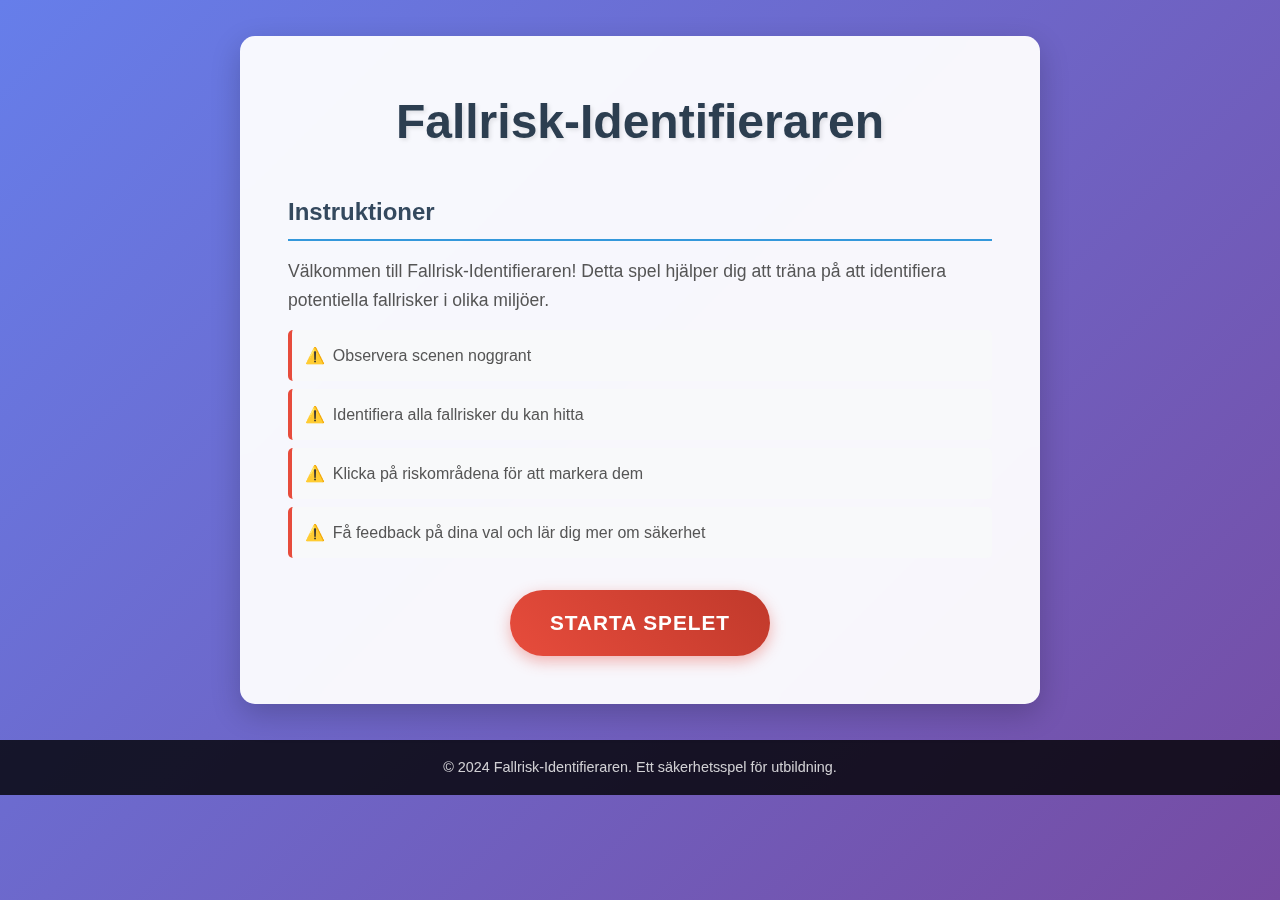
<file: index.html>
<!DOCTYPE html>
<html lang="sv">
<head>
    <meta charset="UTF-8">
    <meta name="viewport" content="width=device-width, initial-scale=1.0">
    <title>Fallrisk-Identifieraren</title>
    <link rel="stylesheet" href="css/styles.css">
</head>
<body>
    <main class="main-container">
        <div class="content-wrapper">
            <h1 class="game-title">Fallrisk-Identifieraren</h1>
            
            <div class="instructions">
                <h2>Instruktioner</h2>
                <p>Välkommen till Fallrisk-Identifieraren! Detta spel hjälper dig att träna på att identifiera potentiella fallrisker i olika miljöer.</p>
                <ul>
                    <li>Observera scenen noggrant</li>
                    <li>Identifiera alla fallrisker du kan hitta</li>
                    <li>Klicka på riskområdena för att markera dem</li>
                    <li>Få feedback på dina val och lär dig mer om säkerhet</li>
                </ul>
            </div>

            <div class="start-section">
                <a href="game.html" class="start-button">Starta spelet</a>
            </div>
        </div>
    </main>

    <footer>
        <div class="footer-content">
            <p>&copy; 2024 Fallrisk-Identifieraren. Ett säkerhetsspel för utbildning.</p>
        </div>
    </footer>
</body>
</html>
</file>
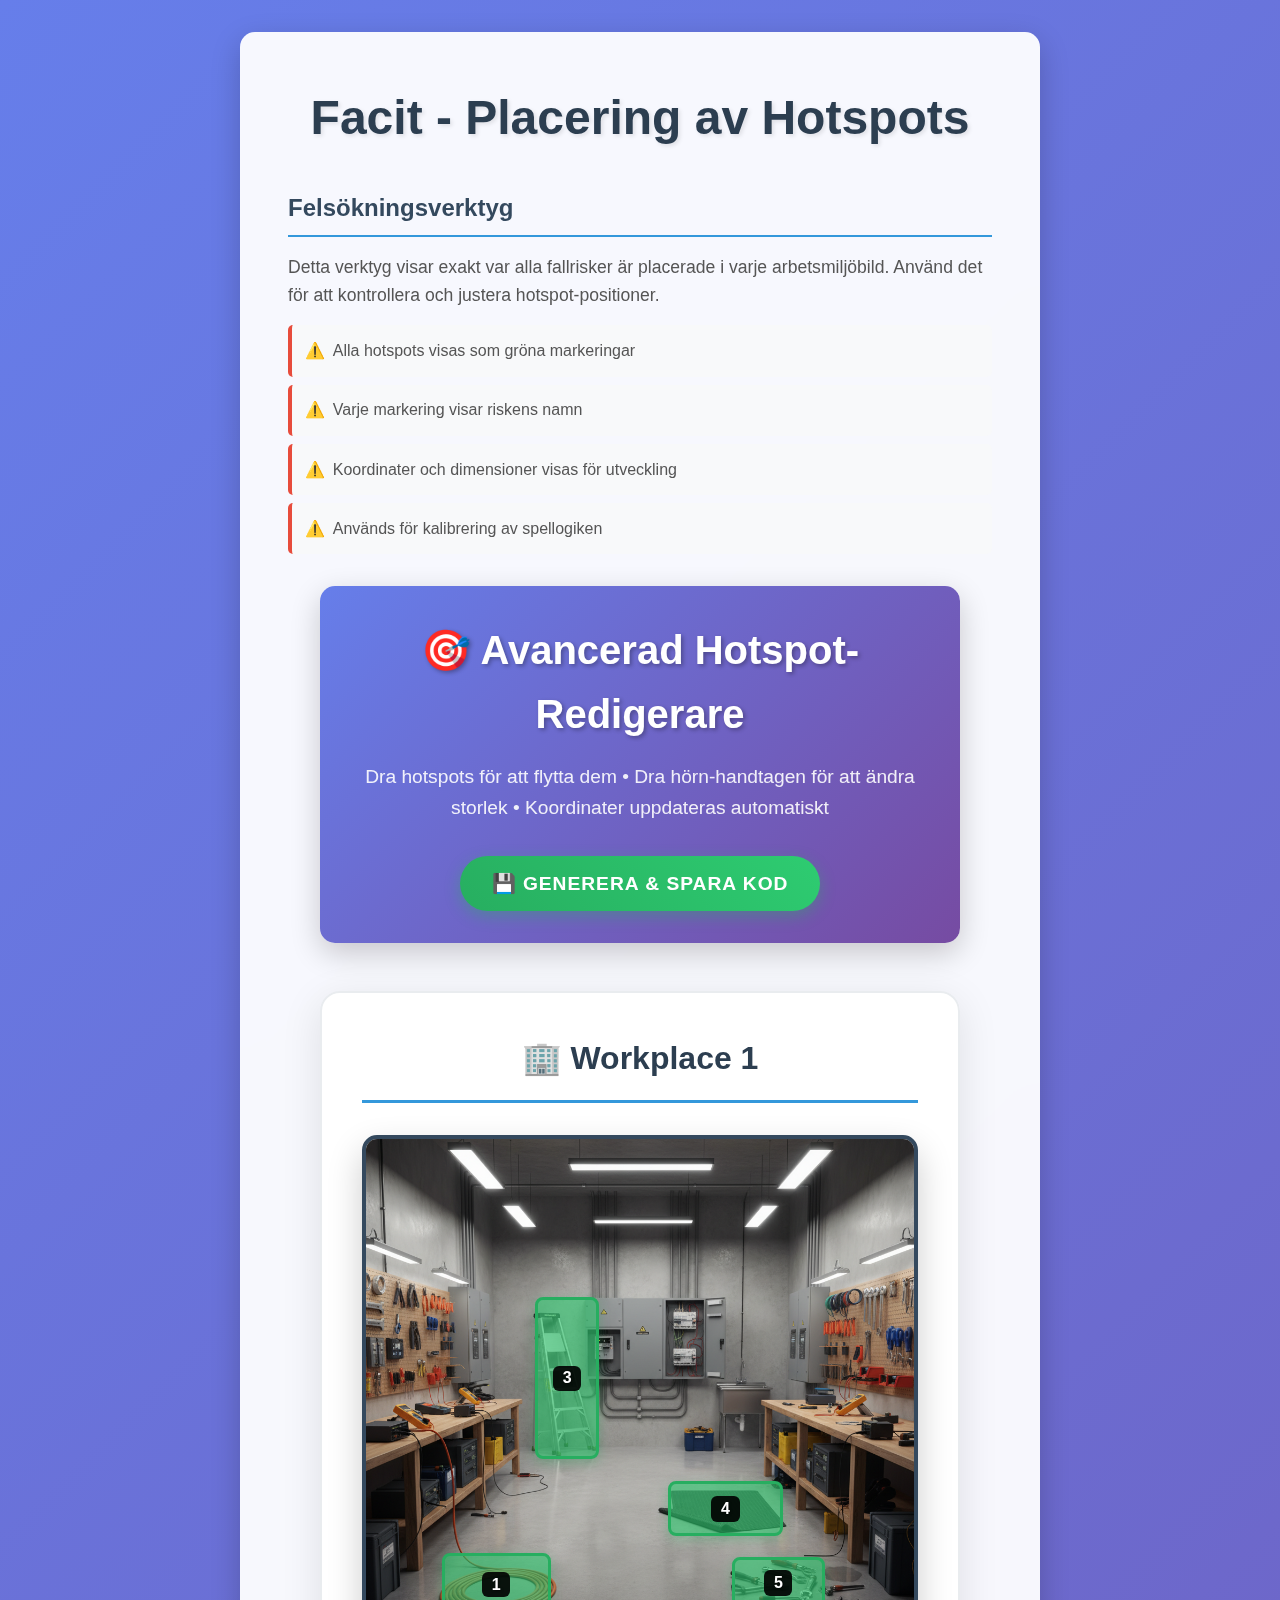
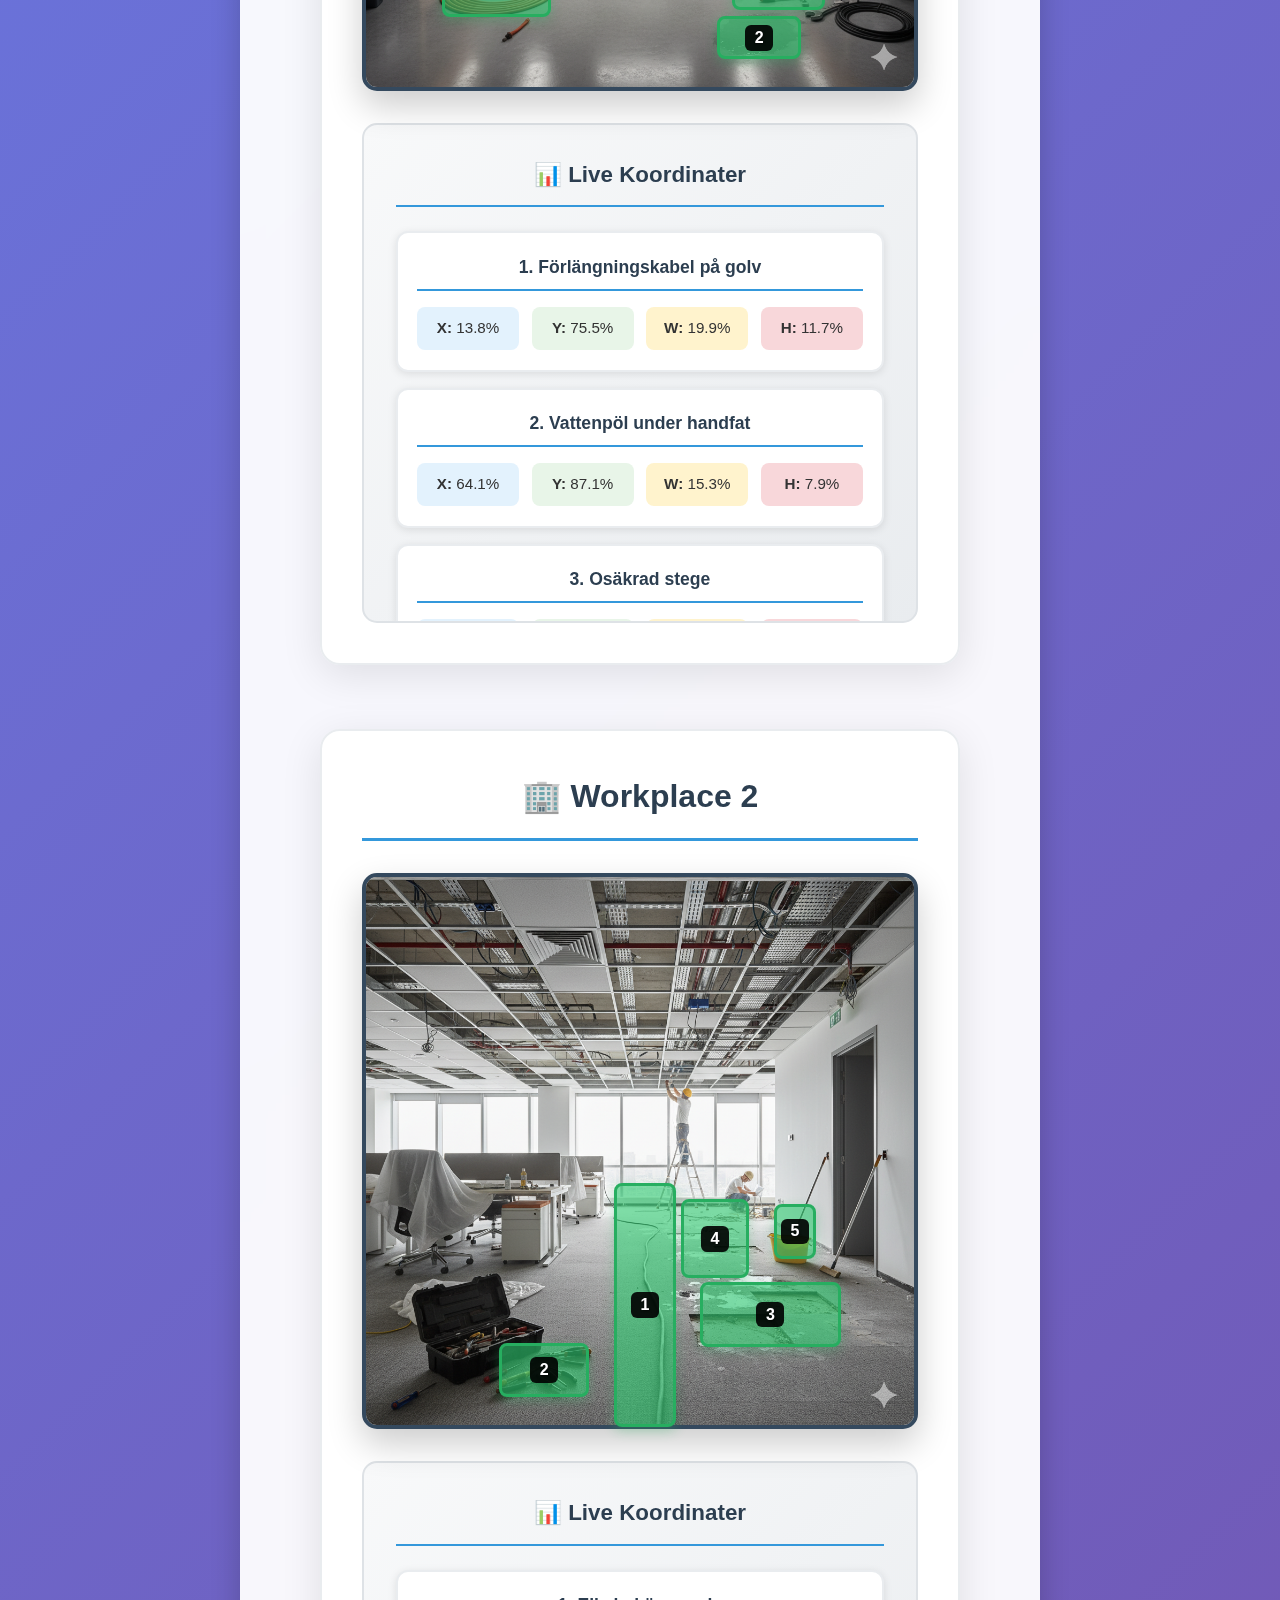
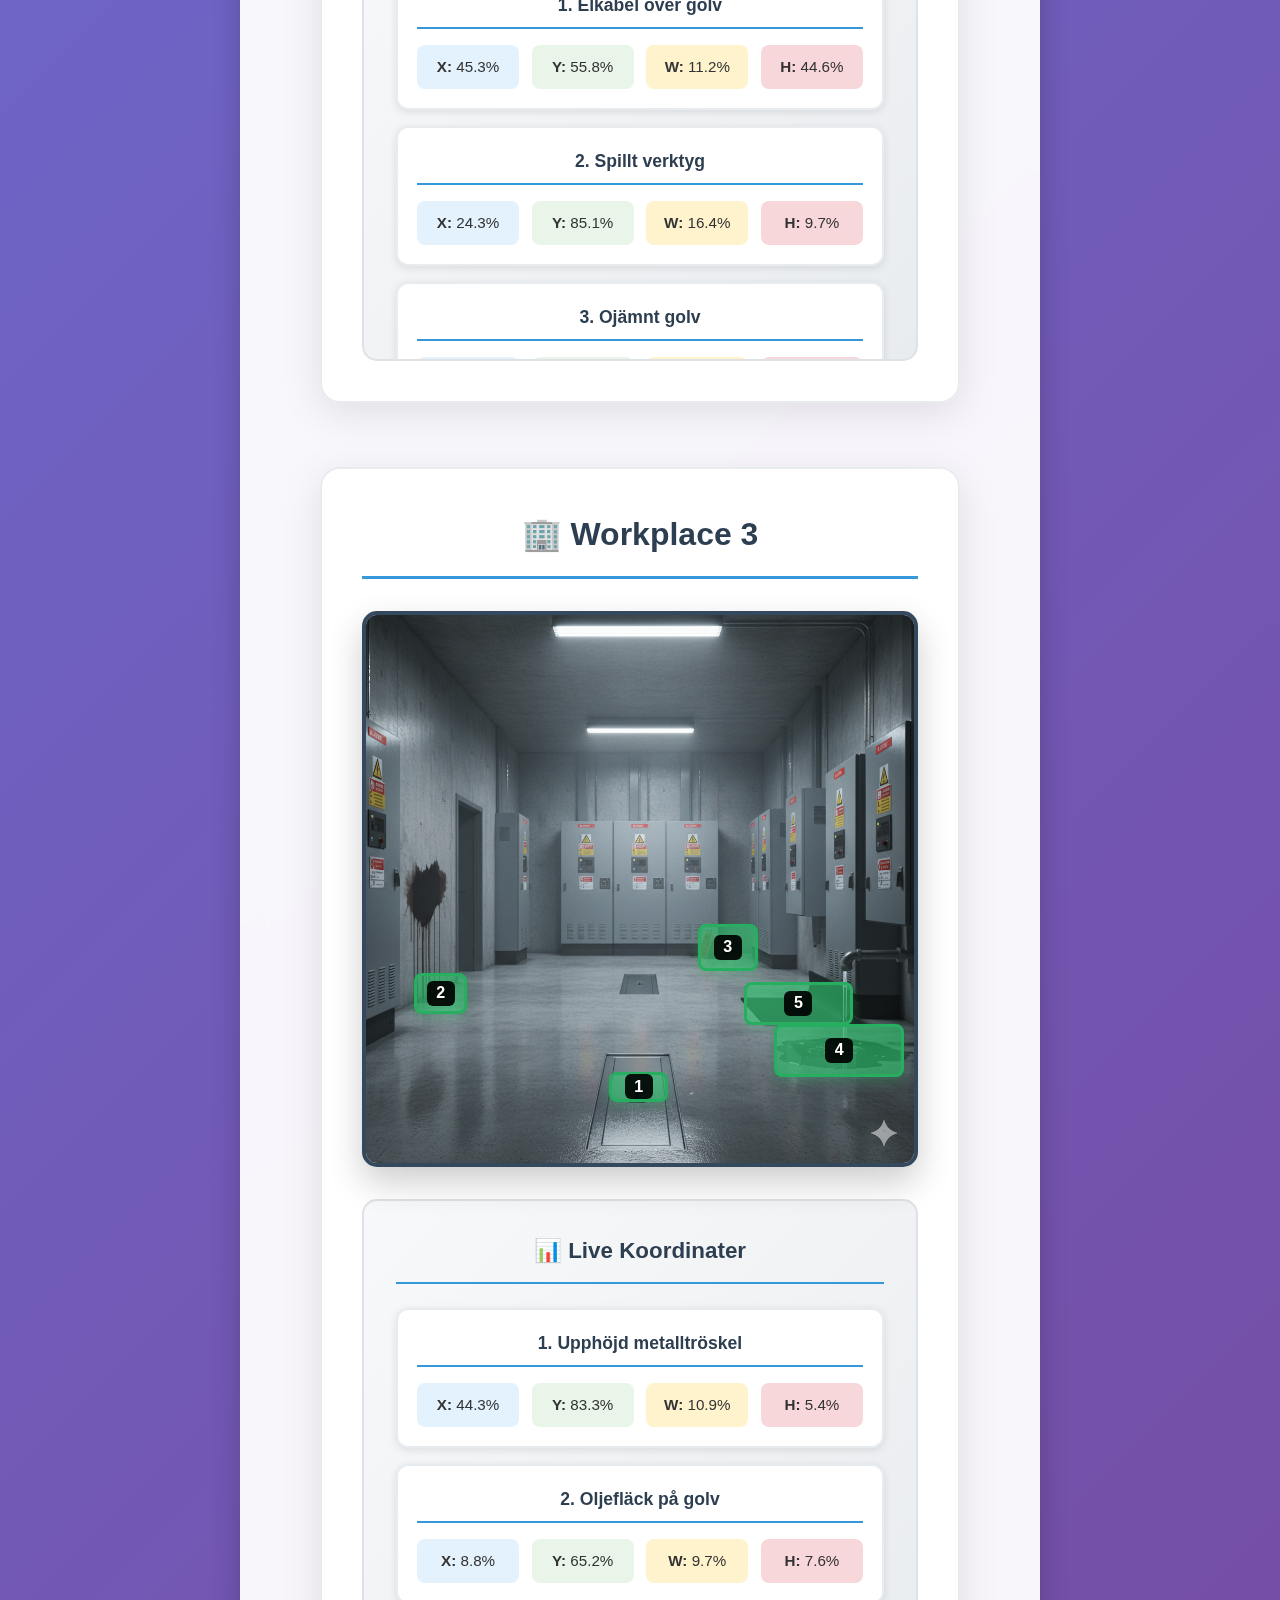
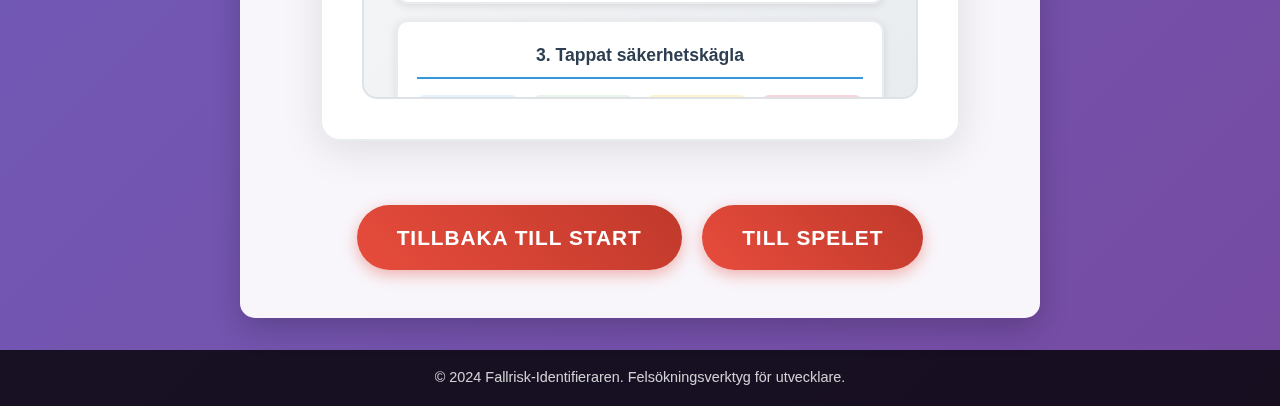
<file: facit.html>
<!DOCTYPE html>
<html lang="sv">
<head>
    <meta charset="UTF-8">
    <meta name="viewport" content="width=device-width, initial-scale=1.0">
    <title>Facit - Fallrisk-Identifieraren</title>
    <link rel="stylesheet" href="css/styles.css">
</head>
<body>
    <main class="main-container">
        <div class="content-wrapper">
            <h1 class="game-title">Facit - Placering av Hotspots</h1>
            
            <div class="instructions">
                <h2>Felsökningsverktyg</h2>
                <p>Detta verktyg visar exakt var alla fallrisker är placerade i varje arbetsmiljöbild. Använd det för att kontrollera och justera hotspot-positioner.</p>
                <ul>
                    <li>Alla hotspots visas som gröna markeringar</li>
                    <li>Varje markering visar riskens namn</li>
                    <li>Koordinater och dimensioner visas för utveckling</li>
                    <li>Används för kalibrering av spellogiken</li>
                </ul>
            </div>

            <div id="facit-container" class="facit-container">
                <!-- Här kommer bilderna och hotspots att visas -->
            </div>

            <div class="start-section">
                <a href="index.html" class="start-button">Tillbaka till start</a>
                <a href="game.html" class="start-button" style="margin-left: 1rem;">Till spelet</a>
            </div>
        </div>
    </main>

    <footer>
        <div class="footer-content">
            <p>&copy; 2024 Fallrisk-Identifieraren. Felsökningsverktyg för utvecklare.</p>
        </div>
    </footer>

    <script src="js/game.js"></script>
    <script src="js/facit.js"></script>
</body>
</html>
</file>
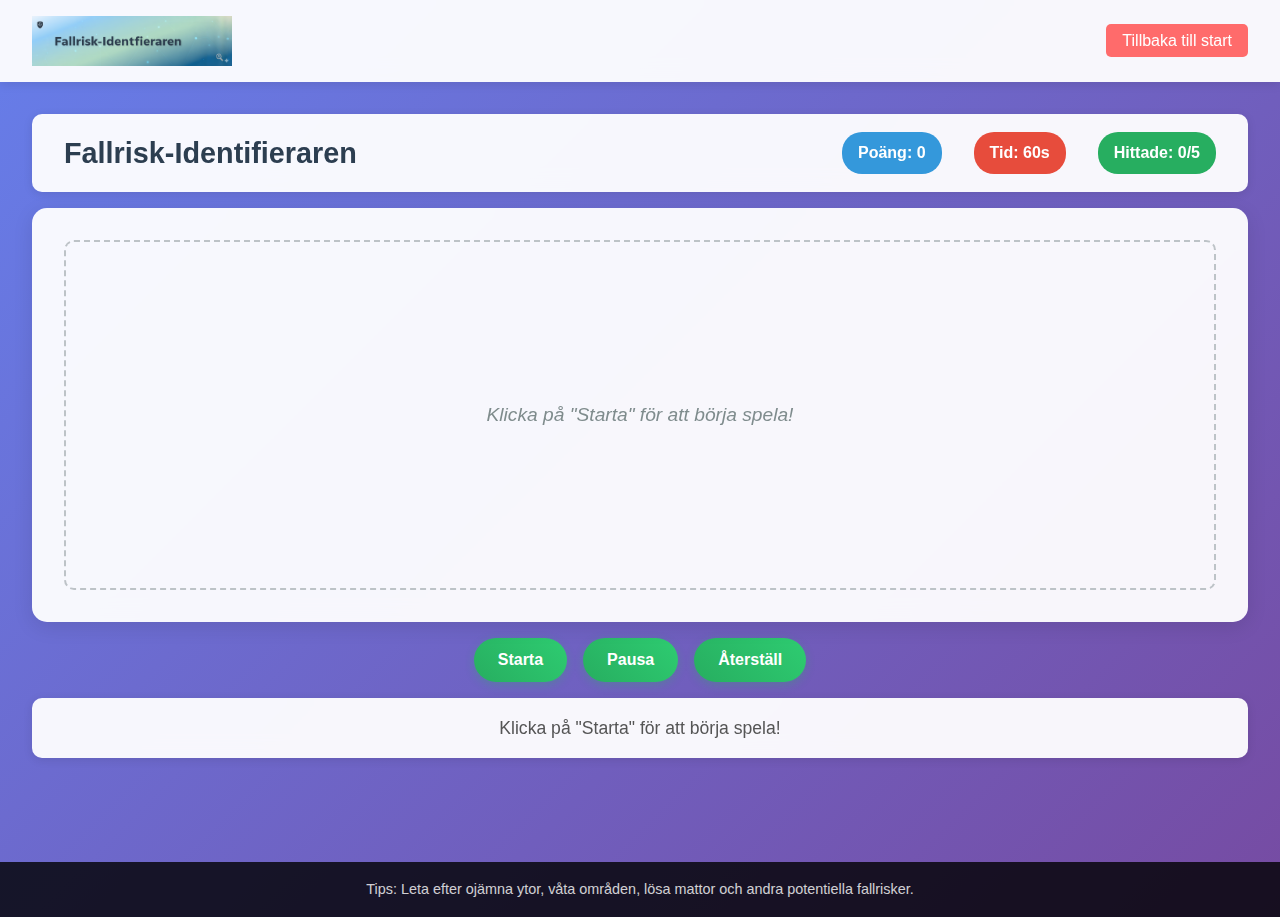
<file: game.html>
<!DOCTYPE html>
<html lang="sv">
<head>
    <meta charset="UTF-8">
    <meta name="viewport" content="width=device-width, initial-scale=1.0">
    <title>Fallrisk-Identifieraren - Spel</title>
    <link rel="stylesheet" href="css/styles.css">
</head>
<body>
    <header class="game-header">
        <div class="logo-container">
            <img src="media/logo.png" alt="Logo" class="logo-small">
        </div>
        <nav class="game-nav">
            <a href="index.html" class="nav-button">Tillbaka till start</a>
        </nav>
    </header>

    <main class="game-container">
        <div class="game-info">
            <h1>Fallrisk-Identifieraren</h1>
            <div class="score-board">
                <span class="score">Poäng: <span id="score">0</span></span>
                <span class="timer">Tid: <span id="timer">60</span>s</span>
                <span class="found-risks">Hittade: <span id="foundRisks">0</span>/5</span>
            </div>
        </div>

        <div class="game-area">
            <div class="game-scene" id="gameScene">
                <img id="workplaceImage" class="workplace-image" style="display: none;" alt="Arbetsmiljöbild">
                <p class="loading-text" id="loadingText">Klicka på "Starta" för att börja spela!</p>
            </div>
        </div>

        <div class="game-controls">
            <button class="control-button" id="startBtn">Starta</button>
            <button class="control-button" id="pauseBtn">Pausa</button>
            <button class="control-button" id="resetBtn">Återställ</button>
        </div>

        <div class="game-feedback" id="feedback">
            <p>Klicka på "Starta" för att börja spela!</p>
        </div>

        <!-- Game Over Modal -->
        <div id="gameOverModal" class="modal" style="display: none;">
            <div class="modal-content">
                <h2 id="gameOverTitle">Spelet är slut!</h2>
                <p id="gameOverScore">Din slutpoäng: 0</p>
                <p id="gameOverMessage">Bra jobbat!</p>
                <button id="playAgainBtn" class="control-button">Spela igen</button>
                <button id="backToMenuBtn" class="control-button">Tillbaka till start</button>
            </div>
        </div>
    </main>

    <footer class="game-footer">
        <div class="footer-content">
            <p>Tips: Leta efter ojämna ytor, våta områden, lösa mattor och andra potentiella fallrisker.</p>
        </div>
    </footer>

    <script src="js/game.js"></script>
</body>
</html>
</file>
<file: css/styles.css>
/* Reset and base styles */
* {
    margin: 0;
    padding: 0;
    box-sizing: border-box;
}

body {
    font-family: 'Segoe UI', Tahoma, Geneva, Verdana, sans-serif;
    background: linear-gradient(135deg, #667eea 0%, #764ba2 100%);
    min-height: 100vh;
    color: #333;
    line-height: 1.6;
}

/* Header styles */
header {
    background: rgba(255, 255, 255, 0.95);
    backdrop-filter: blur(10px);
    padding: 1rem 2rem;
    box-shadow: 0 2px 10px rgba(0, 0, 0, 0.1);
}

.logo-container {
    display: flex;
    justify-content: center;
    align-items: center;
}

.logo {
    height: 80px;
    width: auto;
    object-fit: contain;
}

.logo-small {
    height: 50px;
    width: auto;
    object-fit: contain;
}

/* Game header specific */
.game-header {
    display: flex;
    justify-content: space-between;
    align-items: center;
}

.game-nav .nav-button {
    background: #ff6b6b;
    color: white;
    padding: 0.5rem 1rem;
    border-radius: 5px;
    text-decoration: none;
    font-weight: 500;
    transition: background 0.3s ease;
}

.game-nav .nav-button:hover {
    background: #ff5252;
}

/* Main container styles */
.main-container {
    display: flex;
    justify-content: center;
    align-items: center;
    min-height: calc(100vh - 160px);
    padding: 2rem;
}

.content-wrapper {
    background: rgba(255, 255, 255, 0.95);
    backdrop-filter: blur(10px);
    padding: 3rem;
    border-radius: 15px;
    box-shadow: 0 10px 30px rgba(0, 0, 0, 0.2);
    max-width: 800px;
    width: 100%;
    text-align: center;
}

/* Typography */
.game-title {
    font-size: 3rem;
    color: #2c3e50;
    margin-bottom: 2rem;
    text-shadow: 2px 2px 4px rgba(0, 0, 0, 0.1);
    font-weight: 700;
}

.instructions {
    margin-bottom: 2rem;
    text-align: left;
}

.instructions h2 {
    color: #34495e;
    margin-bottom: 1rem;
    font-size: 1.5rem;
    border-bottom: 2px solid #3498db;
    padding-bottom: 0.5rem;
}

.instructions p {
    margin-bottom: 1rem;
    color: #555;
    font-size: 1.1rem;
}

.instructions ul {
    list-style: none;
    padding-left: 0;
}

.instructions li {
    background: #f8f9fa;
    margin: 0.5rem 0;
    padding: 0.8rem;
    border-left: 4px solid #e74c3c;
    border-radius: 5px;
    color: #555;
}

.instructions li::before {
    content: "⚠️";
    margin-right: 0.5rem;
}

/* Button styles */
.start-button {
    display: inline-block;
    background: linear-gradient(45deg, #e74c3c, #c0392b);
    color: white;
    padding: 1rem 2.5rem;
    font-size: 1.3rem;
    font-weight: 600;
    text-decoration: none;
    border-radius: 50px;
    box-shadow: 0 5px 15px rgba(231, 76, 60, 0.4);
    transition: all 0.3s ease;
    text-transform: uppercase;
    letter-spacing: 1px;
}

.start-button:hover {
    background: linear-gradient(45deg, #c0392b, #a93226);
    transform: translateY(-3px);
    box-shadow: 0 8px 25px rgba(231, 76, 60, 0.6);
}

.start-button:active {
    transform: translateY(-1px);
}

/* Game page specific styles */
.game-container {
    padding: 2rem;
    min-height: calc(100vh - 120px);
}

.game-info {
    background: rgba(255, 255, 255, 0.95);
    backdrop-filter: blur(10px);
    padding: 1rem 2rem;
    border-radius: 10px;
    margin-bottom: 1rem;
    display: flex;
    justify-content: space-between;
    align-items: center;
    box-shadow: 0 2px 10px rgba(0, 0, 0, 0.1);
}

.game-info h1 {
    font-size: 1.8rem;
    color: #2c3e50;
}

.score-board {
    display: flex;
    gap: 2rem;
}

.score, .timer, .found-risks {
    background: #3498db;
    color: white;
    padding: 0.5rem 1rem;
    border-radius: 20px;
    font-weight: 600;
}

.timer {
    background: #e74c3c;
}

.found-risks {
    background: #27ae60;
}

.game-area {
    background: rgba(255, 255, 255, 0.95);
    backdrop-filter: blur(10px);
    border-radius: 15px;
    padding: 2rem;
    margin-bottom: 1rem;
    box-shadow: 0 5px 20px rgba(0, 0, 0, 0.1);
    min-height: 400px;
    display: flex;
    justify-content: center;
    align-items: center;
}

.game-scene {
    width: 100%;
    height: 100%;
    min-height: 350px;
    border: 2px dashed #bdc3c7;
    border-radius: 10px;
    display: flex;
    justify-content: center;
    align-items: center;
    position: relative;
}

.loading-text {
    color: #7f8c8d;
    font-size: 1.2rem;
    font-style: italic;
}

.workplace-image {
    max-width: 100%;
    max-height: 500px;
    object-fit: contain;
    border-radius: 10px;
    box-shadow: 0 5px 15px rgba(0, 0, 0, 0.2);
    cursor: crosshair;
}

/* Hotspot marker animation */
@keyframes pulse {
    0% {
        transform: scale(0);
        opacity: 1;
    }
    50% {
        transform: scale(1.2);
        opacity: 0.8;
    }
    100% {
        transform: scale(1);
        opacity: 0.9;
    }
}

.hotspot-marker {
    animation: pulse 0.5s ease-out;
}

/* Modal styles */
.modal {
    display: none;
    position: fixed;
    z-index: 2000;
    left: 0;
    top: 0;
    width: 100%;
    height: 100%;
    background-color: rgba(0, 0, 0, 0.8);
    backdrop-filter: blur(5px);
    justify-content: center;
    align-items: center;
}

.modal-content {
    background: linear-gradient(135deg, #ffffff 0%, #f8f9fa 100%);
    padding: 3rem;
    border-radius: 20px;
    text-align: center;
    box-shadow: 0 20px 60px rgba(0, 0, 0, 0.3);
    max-width: 500px;
    width: 90%;
    animation: modalSlideIn 0.3s ease-out;
}

@keyframes modalSlideIn {
    from {
        opacity: 0;
        transform: translateY(-50px) scale(0.9);
    }
    to {
        opacity: 1;
        transform: translateY(0) scale(1);
    }
}

.modal-content h2 {
    color: #2c3e50;
    margin-bottom: 1rem;
    font-size: 2rem;
}

.modal-content p {
    color: #555;
    margin-bottom: 1rem;
    font-size: 1.2rem;
}

.modal-content .control-button {
    margin: 0.5rem;
    min-width: 150px;
}

.game-controls {
    display: flex;
    justify-content: center;
    gap: 1rem;
    margin-bottom: 1rem;
}

.control-button {
    background: linear-gradient(45deg, #27ae60, #2ecc71);
    color: white;
    border: none;
    padding: 0.8rem 1.5rem;
    border-radius: 25px;
    font-size: 1rem;
    font-weight: 600;
    cursor: pointer;
    transition: all 0.3s ease;
    box-shadow: 0 3px 10px rgba(39, 174, 96, 0.3);
}

.control-button:hover {
    background: linear-gradient(45deg, #2ecc71, #27ae60);
    transform: translateY(-2px);
    box-shadow: 0 5px 15px rgba(39, 174, 96, 0.5);
}

.control-button:active {
    transform: translateY(0);
}

.game-feedback {
    background: rgba(255, 255, 255, 0.95);
    backdrop-filter: blur(10px);
    padding: 1rem;
    border-radius: 10px;
    text-align: center;
    color: #555;
    font-size: 1.1rem;
    box-shadow: 0 2px 10px rgba(0, 0, 0, 0.1);
}

/* Footer styles */
footer, .game-footer {
    background: rgba(0, 0, 0, 0.8);
    color: white;
    text-align: center;
    padding: 1rem;
    margin-top: auto;
}

.footer-content p {
    margin: 0;
    font-size: 0.9rem;
    opacity: 0.8;
}

/* Facit styles */
.facit-container {
    text-align: center;
    margin: 2rem 0;
    max-width: 1200px;
    margin: 2rem auto;
    padding: 0 2rem;
}

.facit-workplace {
    margin-bottom: 3rem;
    padding: 2rem;
    background: rgba(255, 255, 255, 0.1);
    border-radius: 15px;
    backdrop-filter: blur(5px);
}

.workplace-editor-section {
    background: rgba(255, 255, 255, 0.98) !important;
    border-radius: 20px !important;
    padding: 2.5rem !important;
    margin-bottom: 4rem !important;
    box-shadow: 0 10px 40px rgba(0, 0, 0, 0.1) !important;
    border: 2px solid #e9ecef !important;
}

.image-editor-container {
    position: relative !important;
    display: inline-block !important;
    border: 4px solid #34495e !important;
    border-radius: 15px !important;
    overflow: visible !important;
    box-shadow: 0 15px 35px rgba(0, 0, 0, 0.2) !important;
    background: #f8f9fa !important;
    max-width: 100% !important;
    width: 100% !important;
}

.coordinates-panel {
    background: linear-gradient(135deg, #f8f9fa 0%, #e9ecef 100%) !important;
    border: 2px solid #dee2e6 !important;
    border-radius: 15px !important;
    padding: 2rem !important;
    width: 100% !important;
    max-width: 1000px !important;
    max-height: 500px !important;
    overflow-y: auto !important;
}

.facit-image-container {
    position: relative;
    display: inline-block;
    border: 2px solid #34495e;
    border-radius: 10px;
    overflow: hidden;
    box-shadow: 0 5px 15px rgba(0, 0, 0, 0.2);
    margin-bottom: 1rem;
}

.facit-hotspot-overlay {
    position: absolute;
    background-color: rgba(46, 204, 113, 0.6);
    border: 2px solid #27ae60;
    border-radius: 4px;
    display: flex;
    align-items: center;
    justify-content: center;
    cursor: pointer;
    transition: all 0.3s ease;
    z-index: 10;
}

.facit-hotspot-overlay:hover {
    background-color: rgba(46, 204, 113, 0.8);
    transform: scale(1.05);
}

.facit-hotspot-label {
    background: rgba(0, 0, 0, 0.8);
    color: white;
    padding: 0.3rem 0.5rem;
    border-radius: 4px;
    font-size: 0.8rem;
    font-weight: bold;
    text-align: center;
    line-height: 1.2;
    max-width: 100%;
    word-wrap: break-word;
    hyphens: auto;
}

.facit-info {
    margin-top: 1rem;
    background: rgba(255, 255, 255, 0.9);
    padding: 1rem;
    border-radius: 8px;
    border: 1px solid #bdc3c7;
    text-align: left;
}

.facit-info h4 {
    color: #2c3e50;
    margin-bottom: 0.5rem;
    font-size: 1.2rem;
}

.facit-info ul {
    list-style: none;
    padding: 0;
}

.facit-info li {
    padding: 0.5rem 0;
    border-bottom: 1px solid #ecf0f1;
}

.facit-info li:last-child {
    border-bottom: none;
}

/* Responsive design */
@media (max-width: 768px) {
    .content-wrapper {
        padding: 2rem;
        margin: 1rem;
    }
    
    .game-title {
        font-size: 2.2rem;
    }
    
    .instructions {
        text-align: center;
    }
    
    .game-info {
        flex-direction: column;
        gap: 1rem;
        text-align: center;
    }
    
    .score-board {
        justify-content: center;
    }
    
    .game-controls {
        flex-wrap: wrap;
    }
    
    .control-button {
        flex: 1;
        min-width: 120px;
    }
    
    /* Facit mobile responsiveness */
    .facit-container {
        padding: 0 1rem;
    }
    
    .workplace-editor-section {
        padding: 1.5rem !important;
        margin-bottom: 3rem !important;
    }
    
    .coordinates-panel {
        max-height: 400px !important;
        padding: 1.5rem !important;
    }
    
    .coord-item {
        padding: 1rem !important;
    }
    
    .coord-item > div:last-child {
        grid-template-columns: 1fr 1fr !important;
        gap: 0.5rem !important;
    }
}

@media (max-width: 480px) {
    .game-title {
        font-size: 1.8rem;
    }
    
    header {
        padding: 1rem;
    }
    
    .game-container {
        padding: 1rem;
    }
    
    .content-wrapper {
        padding: 1.5rem;
    }
}
</file>
